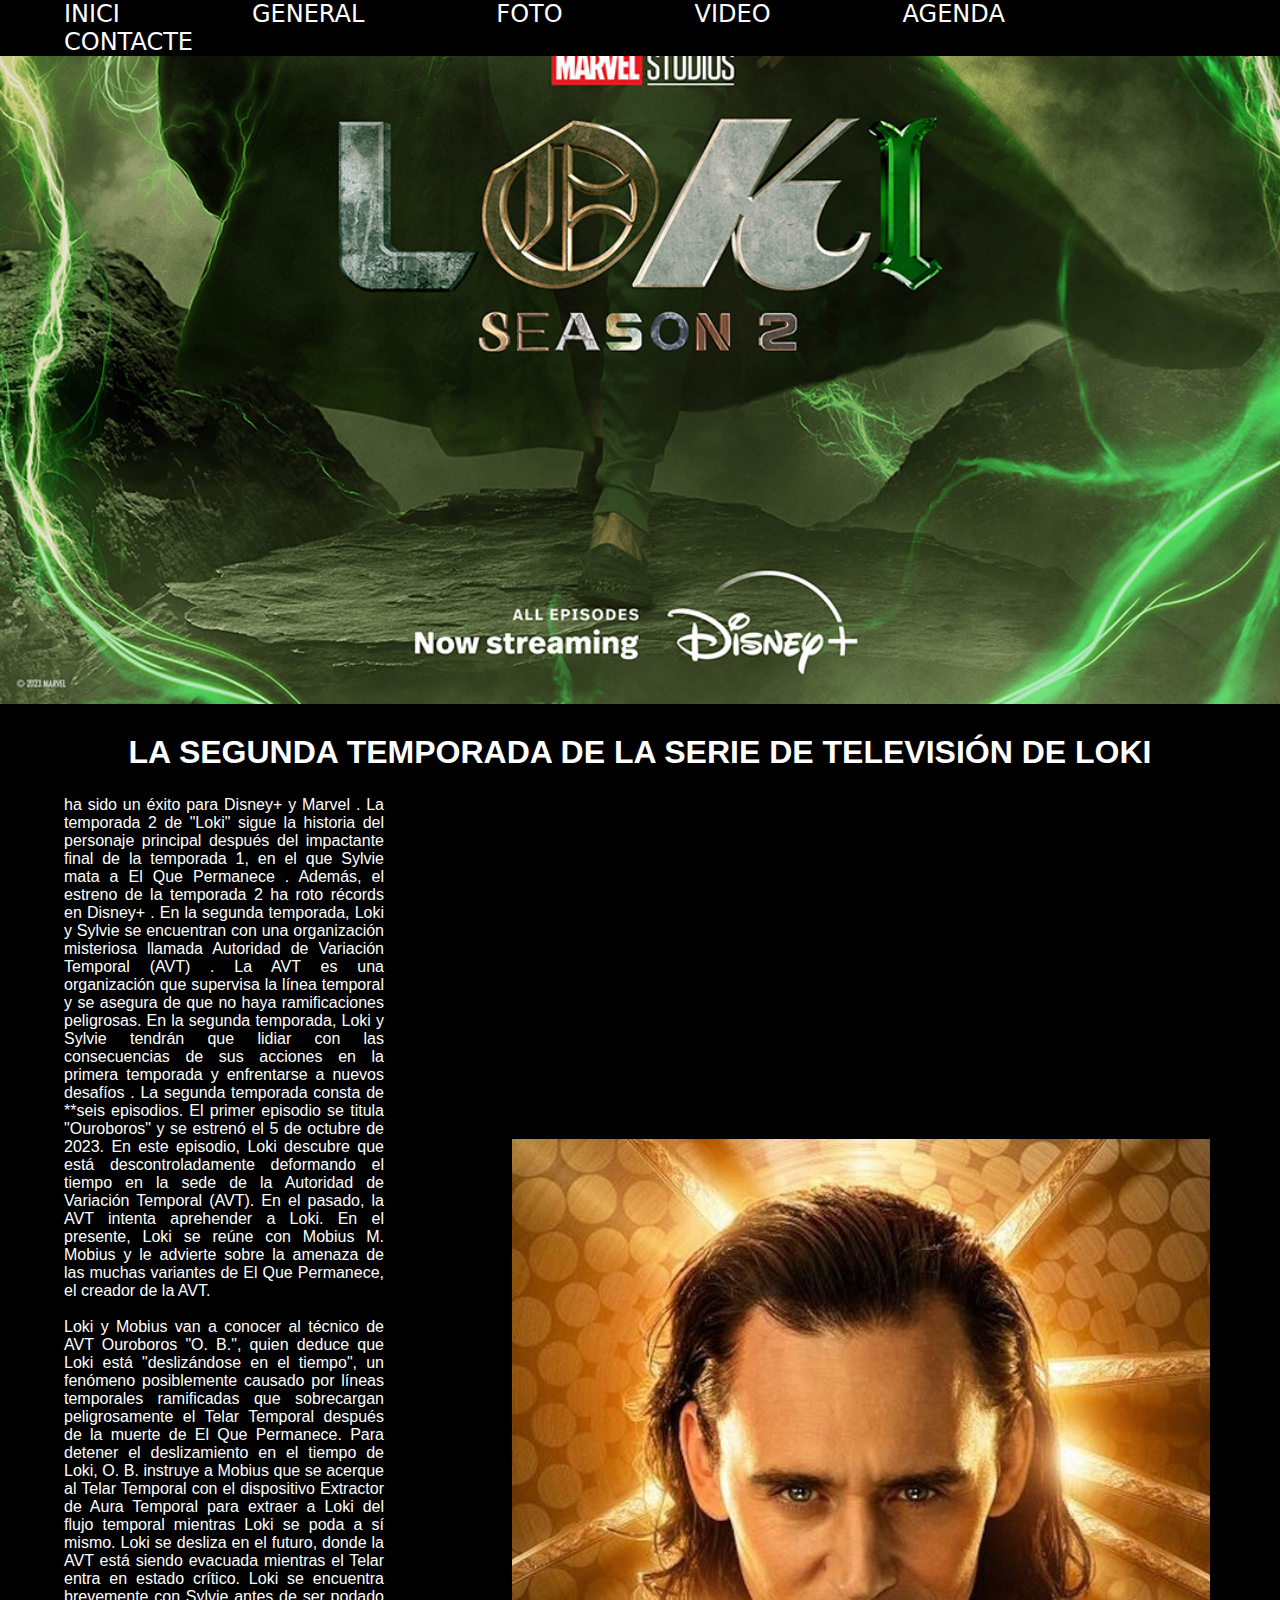
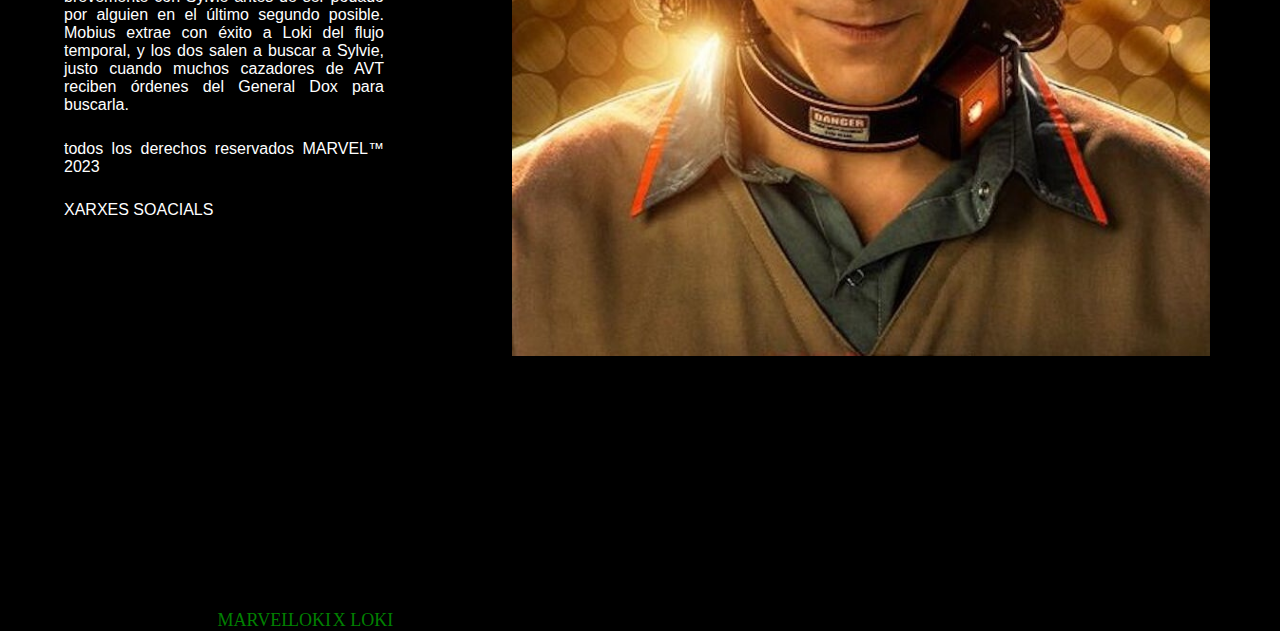
<file: index.html>
<!DOCTYPE html>
<html lang="es">
  <head>
    <title>M4UF1PAC1</title>
    <meta charset="UTF-8" >
    <meta name="author" content="Yain El Edrissi" >
    <meta name="description" content="Mi primera página web de loki" >
    <meta name="keywords" content="Serie de Loki Marvel" >
    <link rel="icon" href="./img/lokiminilogo.png" >
    <meta name="viewport" content="width=device-width, initial-scale=1.0" >
    <link rel="stylesheet" href="./common.css">
    <link rel="stylesheet" href="./index.css">
  </head>
  <body>
    <header>
      <img class="banner" src="./img/bannerP.jpeg" alt="logo Loki" >
    </header>
    <nav >
      <a id="navegador" href="https://yasineled.github.io/m4uf1pac1/">INICI</a>
      <a id="navegador" href="https://yasineled.github.io/m4uf1pac1/web/general.html">GENERAL</a>
      <a id="navegador" href="https://yasineled.github.io/m4uf1pac1/web/fotos.html">FOTO</a>
      <a id="navegador" href="https://yasineled.github.io/m4uf1pac1/web/video.html">VIDEO</a>
      <a id="navegador" href="https://yasineled.github.io/m4uf1pac1/web/agenda.html">AGENDA</a>
      <a id="navegador" href="https://yasineled.github.io/m4uf1pac1/web/contacte.html">CONTACTE</a>
    </nav>
    <main>
      <article>
        <h1>LA SEGUNDA TEMPORADA DE LA SERIE DE TELEVISIÓN DE LOKI</h1>
        <p>
          ha sido un éxito para Disney+ y Marvel . La temporada 2 de "Loki"
          sigue la historia del personaje principal después del impactante final
          de la temporada 1, en el que Sylvie mata a El Que Permanece . Además,
          el estreno de la temporada 2 ha roto récords en Disney+ . En la
          segunda temporada, Loki y Sylvie se encuentran con una organización
          misteriosa llamada Autoridad de Variación Temporal (AVT) . La AVT es
          una organización que supervisa la línea temporal y se asegura de que
          no haya ramificaciones peligrosas. En la segunda temporada, Loki y
          Sylvie tendrán que lidiar con las consecuencias de sus acciones en la
          primera temporada y enfrentarse a nuevos desafíos . La segunda
          temporada consta de **seis episodios. El primer episodio se titula
          "Ouroboros" y se estrenó el 5 de octubre de 2023. En este episodio,
          Loki descubre que está descontroladamente deformando el tiempo en la
          sede de la Autoridad de Variación Temporal (AVT). En el pasado, la AVT
          intenta aprehender a Loki. En el presente, Loki se reúne con Mobius M.
          Mobius y le advierte sobre la amenaza de las muchas variantes de El
          Que Permanece, el creador de la AVT.<br><br>Loki y Mobius van a
          conocer al técnico de AVT Ouroboros "O. B.", quien deduce que Loki
          está "deslizándose en el tiempo", un fenómeno posiblemente causado por
          líneas temporales ramificadas que sobrecargan peligrosamente el Telar
          Temporal después de la muerte de El Que Permanece. Para detener el
          deslizamiento en el tiempo de Loki, O. B. instruye a Mobius que se
          acerque al Telar Temporal con el dispositivo Extractor de Aura
          Temporal para extraer a Loki del flujo temporal mientras Loki se poda
          a sí mismo. Loki se desliza en el futuro, donde la AVT está siendo
          evacuada mientras el Telar entra en estado crítico. Loki se encuentra
          brevemente con Sylvie antes de ser podado por alguien en el último
          segundo posible. Mobius extrae con éxito a Loki del flujo temporal, y
          los dos salen a buscar a Sylvie, justo cuando muchos cazadores de AVT
          reciben órdenes del General Dox para buscarla.
        </p>
      </article>
      <aside>
        <img id="lokii" src="./img/lokifoto.png" alt="Foto de loki" >
      </aside>
    </main>
    <footer>
      <p>todos los derechos reservados MARVEL™ 2023</p>
      <p>XARXES SOACIALS</p>
      <a class="red1" href="https://www.instagram.com/marvelspain/?utm_source=ig_web_button_share_sheet&igshid=ZDNlZDc0MzIxNw==" target="_blank">MARVEL</a>
      <a class="red2" href="https://www.instagram.com/officialloki/?utm_source=ig_web_button_share_sheet&igshid=ZDNlZDc0MzIxNw==" target="_blank">LOKI</a>
      <a class="red3" href="https://x.com/LokiOfficial?s=20" target="_blank">X LOKI</a>
    </footer>
  </body>
</html>
</file>
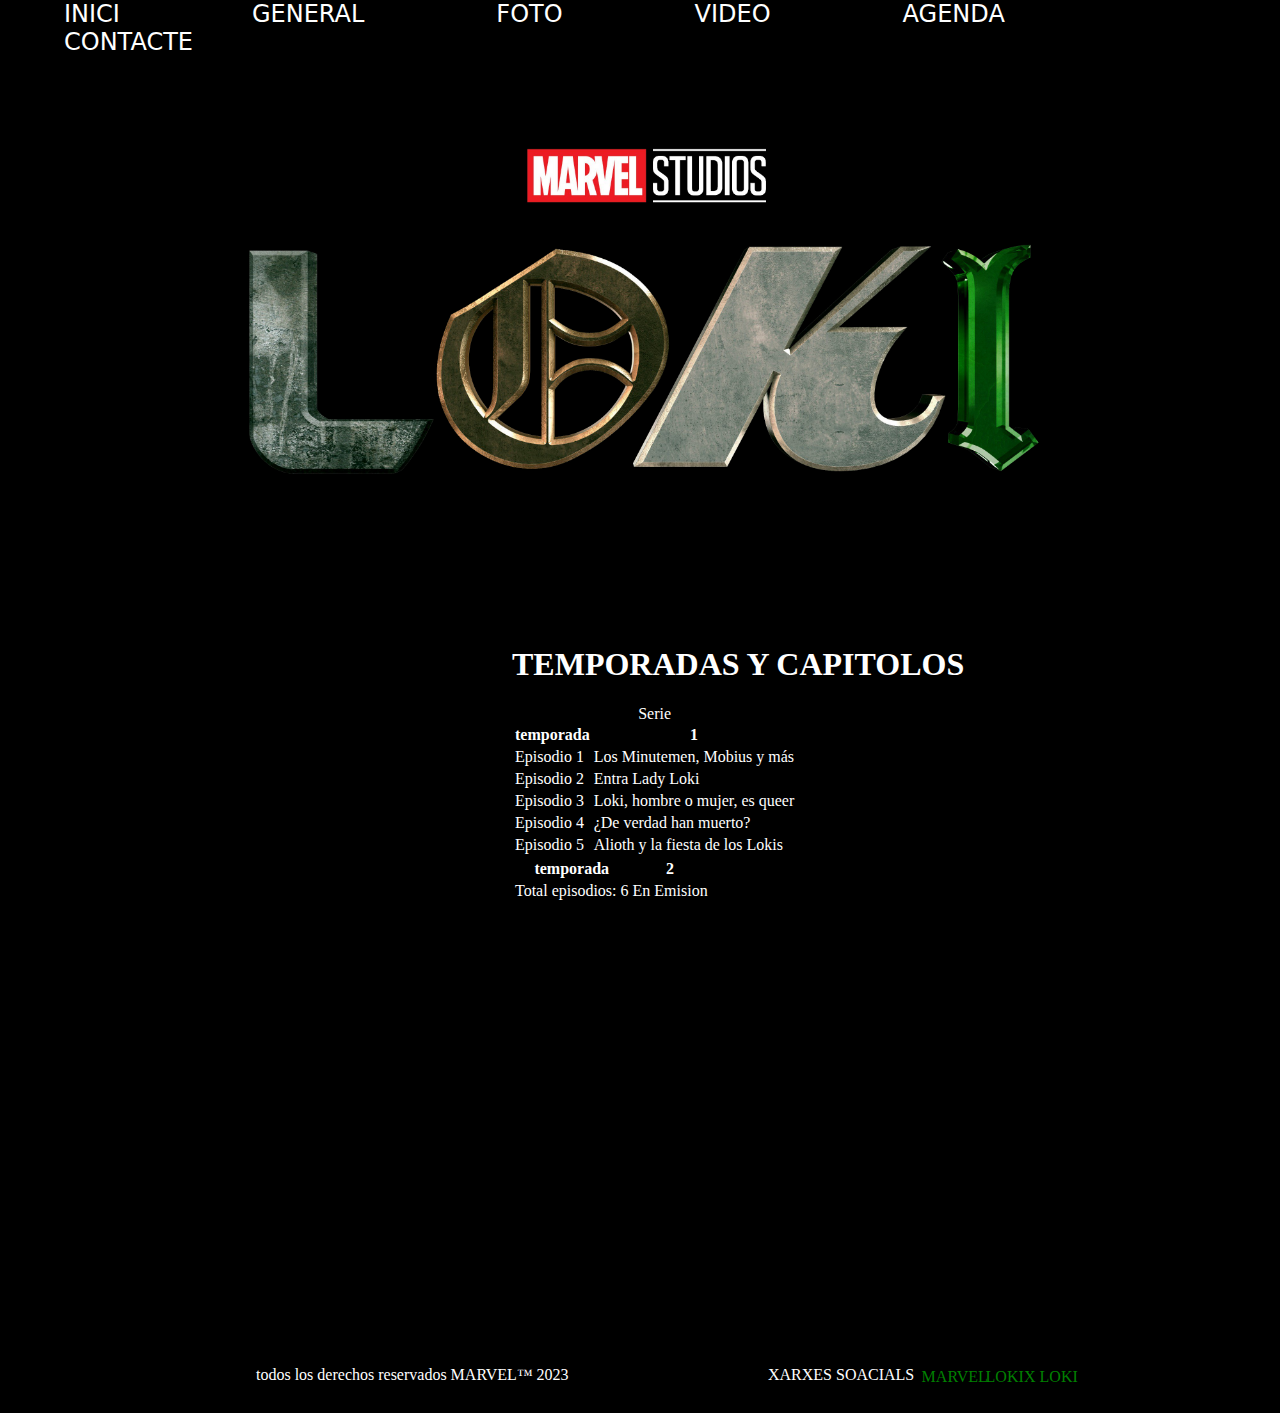
<file: web/agenda.html>
<!DOCTYPE html>
<html lang="es">
  <head>
    <title>M4UF1PAC1</title>
    <meta charset="UTF-8" >
    <meta name="author" content="Yain El Edrissi" >
    <meta name="description" content="Mi primera página web de loki" >
    <meta name="keywords" content="Serie de Loki Marvel" >
    <link rel="icon" href="../img/lokiminilogo.png" >
    <link rel="stylesheet" href="../common.css">
    <link rel="stylesheet" href="./agenda.css">
    <meta name="viewport" content="width=device-width, initial-scale=1.0" >
  </head>
  <body>
    <header>
        <img class="bannerFoto" src="../img/bannerloki.png" alt="Loki">
    </header>
    <nav>
      <a id="navegador" href="https://yasineled.github.io/m4uf1pac1/">INICI</a>
      <a id="navegador" href="https://yasineled.github.io/m4uf1pac1/web/general.html">GENERAL</a>
      <a id="navegador" href="https://yasineled.github.io/m4uf1pac1/web/fotos.html">FOTO</a>
      <a id="navegador" href="https://yasineled.github.io/m4uf1pac1/web/video.html">VIDEO</a>
      <a id="navegador" href="https://yasineled.github.io/m4uf1pac1/web/agenda.html">AGENDA</a>
      <a id="navegador" href="https://yasineled.github.io/m4uf1pac1/web/contacte.html">CONTACTE</a>
      </nav>

    <main>
      <article>
        <h1>TEMPORADAS Y CAPITOLOS</h1>
        <table>
          <caption>
            Serie
          </caption>
          <thead>
            <tr>
              <th>temporada</th>
              <th>1</th>
            </tr>
          </thead>
          <tbody>
            <tr>
              <td>Episodio 1</td>
              <td>Los Minutemen, Mobius y más</td>
            </tr>
            <tr>
              <td>Episodio 2</td>
              <td>Entra Lady Loki</td>
            </tr>
            <tr>
              <td>Episodio 3</td>
              <td>Loki, hombre o mujer, es queer</td>
            </tr>
            <tr>
              <td>Episodio 4</td>
              <td>¿De verdad han muerto?</td>
            </tr>
            <tr>
              <td>Episodio 5</td>
              <td>Alioth y la fiesta de los Lokis</td>
            </tr>
          </tbody>
        </table>
        <table>
          <thead>
            <tr>
              <th>temporada</th>
              <th>2</th>
            </tr>
          </thead>
          <tbody>
            <tr>
              <td>Total episodios: 6</td>
              <td>En Emision</td>
            </tr>
          </tbody>
        </table>
      </article>
    </main>

    <footer>
      <p id="foot1">todos los derechos reservados MARVEL™ 2023</p>
      <p id="foot2">XARXES SOACIALS</p>
      <a class="red1" href="https://www.instagram.com/marvelspain/?utm_source=ig_web_button_share_sheet&igshid=ZDNlZDc0MzIxNw==" target="_blank">MARVEL</a>
      <a class="red2" href="https://www.instagram.com/officialloki/?utm_source=ig_web_button_share_sheet&igshid=ZDNlZDc0MzIxNw==" target="_blank">LOKI</a>
      <a class="red3" href="https://x.com/LokiOfficial?s=20" target="_blank">X LOKI</a>
    </footer>
  </body>
</html>
</file>
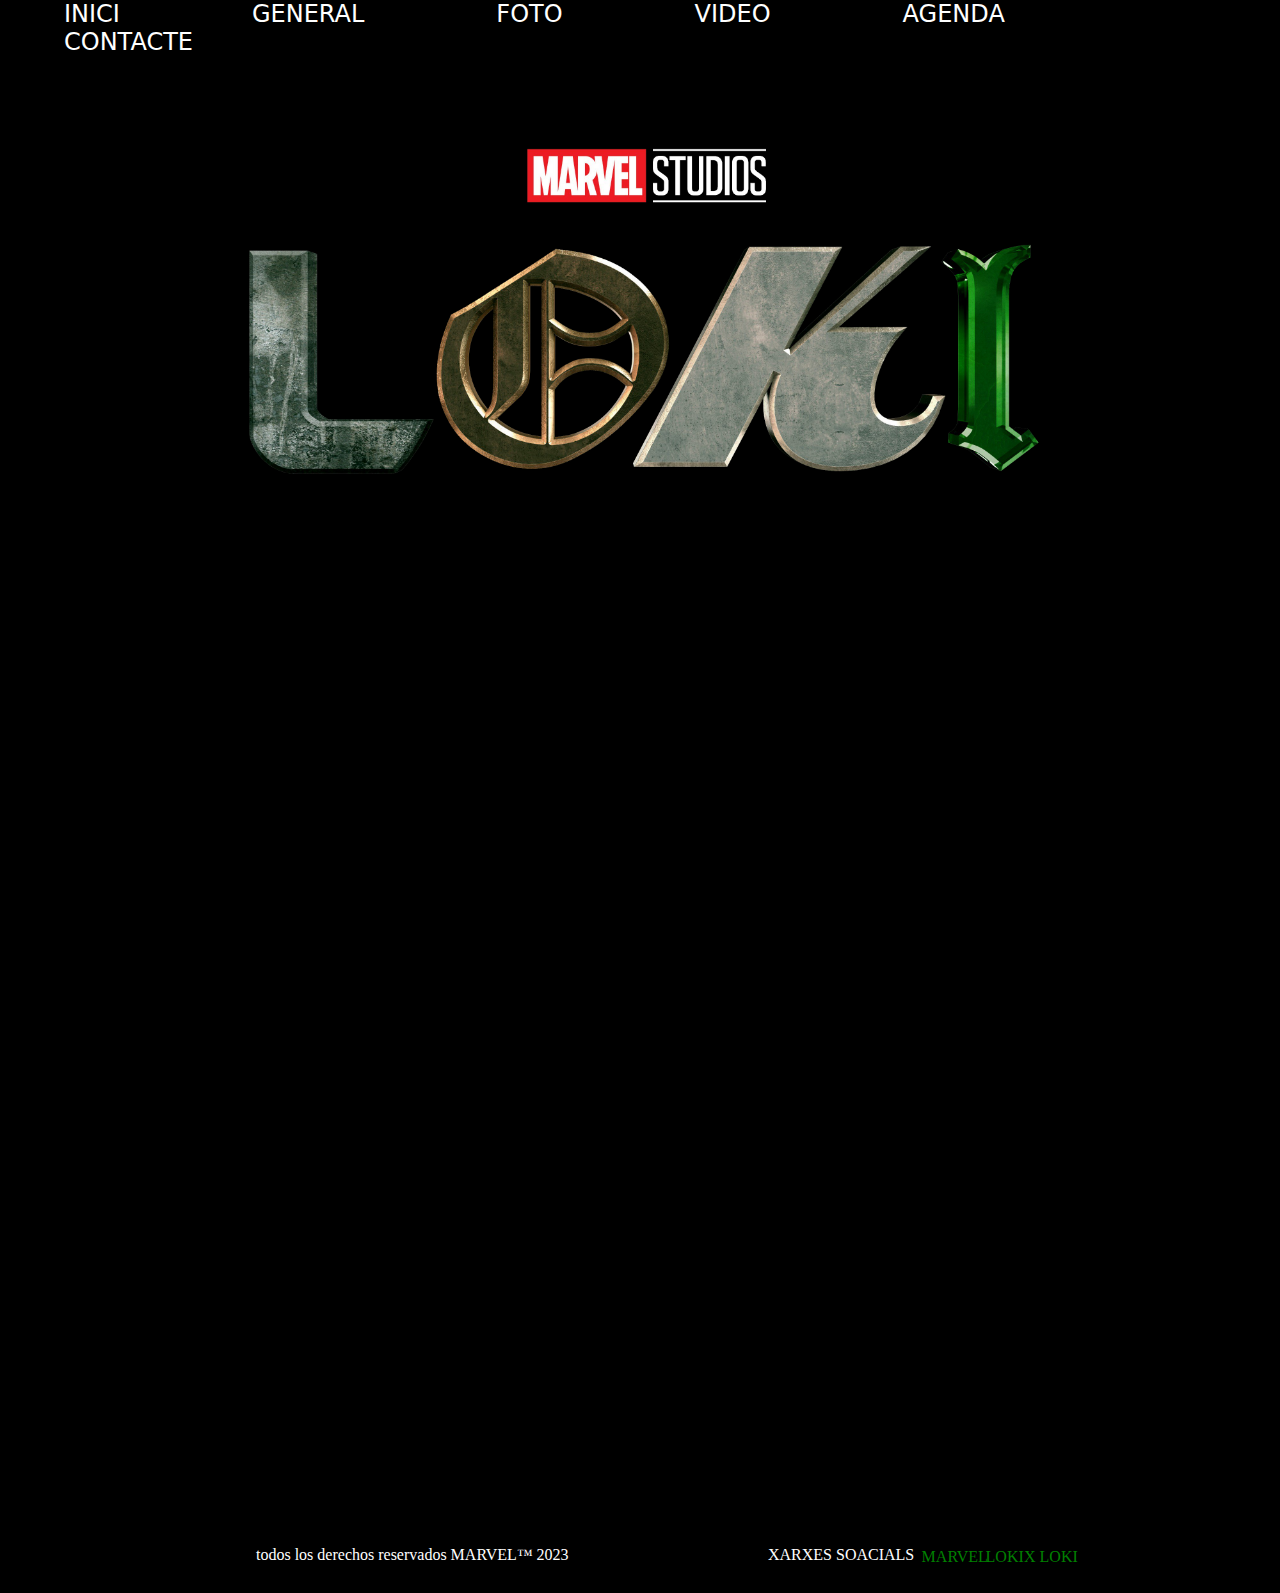
<file: web/contacte.html>
<!DOCTYPE html>
<html lang="es">
<head>
    <title>M4UF1PAC1</title>
    <meta charset="UTF-8">
    <meta name="author" content="Yain El Edrissi">
    <meta name="description" content="Mi primera página web de loki">
    <meta name="keywords" content="Serie de Loki Marvel">
    <link rel="icon" href="../img/lokiminilogo.png">
    <link rel="stylesheet" href="../common.css">
    <link rel="stylesheet" href="../web/contacte.css">
    <meta name="viewport" content="width=device-width, initial-scale=1.0">
    
</head>
<body>
       <header>
             <img class="bannerFoto" src="../img/bannerloki.png" alt="logo Loki">
       </header>
       <nav>
          <a id="navegador" href="https://yasineled.github.io/m4uf1pac1/">INICI</a>
          <a id="navegador" href="https://yasineled.github.io/m4uf1pac1/web/general.html">GENERAL</a>
          <a id="navegador" href="https://yasineled.github.io/m4uf1pac1/web/fotos.html">FOTO</a>
          <a id="navegador" href="https://yasineled.github.io/m4uf1pac1/web/video.html">VIDEO</a>
          <a id="navegador" href="https://yasineled.github.io/m4uf1pac1/web/agenda.html">AGENDA</a>
          <a id="navegador" href="https://yasineled.github.io/m4uf1pac1/web/contacte.html">CONTACTE</a>
       </nav>
        <main class="contacte">
            <iframe class="maps" src="https://www.google.com/maps/embed?pb=!1m18!1m12!1m3!1d3022.0590718253156!2d-73.98209622397188!3d40.76072547138639!2m3!1f0!2f0!3f0!3m2!1i1024!2i768!4f13.1!3m3!1m2!1s0x89c258f945000001%3A0x370f889f474b616e!2s1290%20Avenue%20of%20the%20Americas!5e0!3m2!1ses!2ses!4v1697395431347!5m2!1ses!2ses" width="600" height="450" style="border:0;" allowfullscreen="" loading="lazy" referrerpolicy="no-referrer-when-downgrade"></iframe>
           <P>Telefono Marvel: 212-576-4000</P>
        </main>
       <footer>
         <p id="foot1">todos los derechos reservados MARVEL™ 2023</p>
         <p id="foot2">XARXES SOACIALS</p>
         <a class="red1" href="https://www.instagram.com/marvelspain/?utm_source=ig_web_button_share_sheet&igshid=ZDNlZDc0MzIxNw==" target="_blank">MARVEL</a>
         <a class="red2" href="https://www.instagram.com/officialloki/?utm_source=ig_web_button_share_sheet&igshid=ZDNlZDc0MzIxNw==" target="_blank">LOKI</a>
         <a class="red3" href="https://x.com/LokiOfficial?s=20" target="_blank">X LOKI</a>
        </footer>
    </body>
</html>
</file>
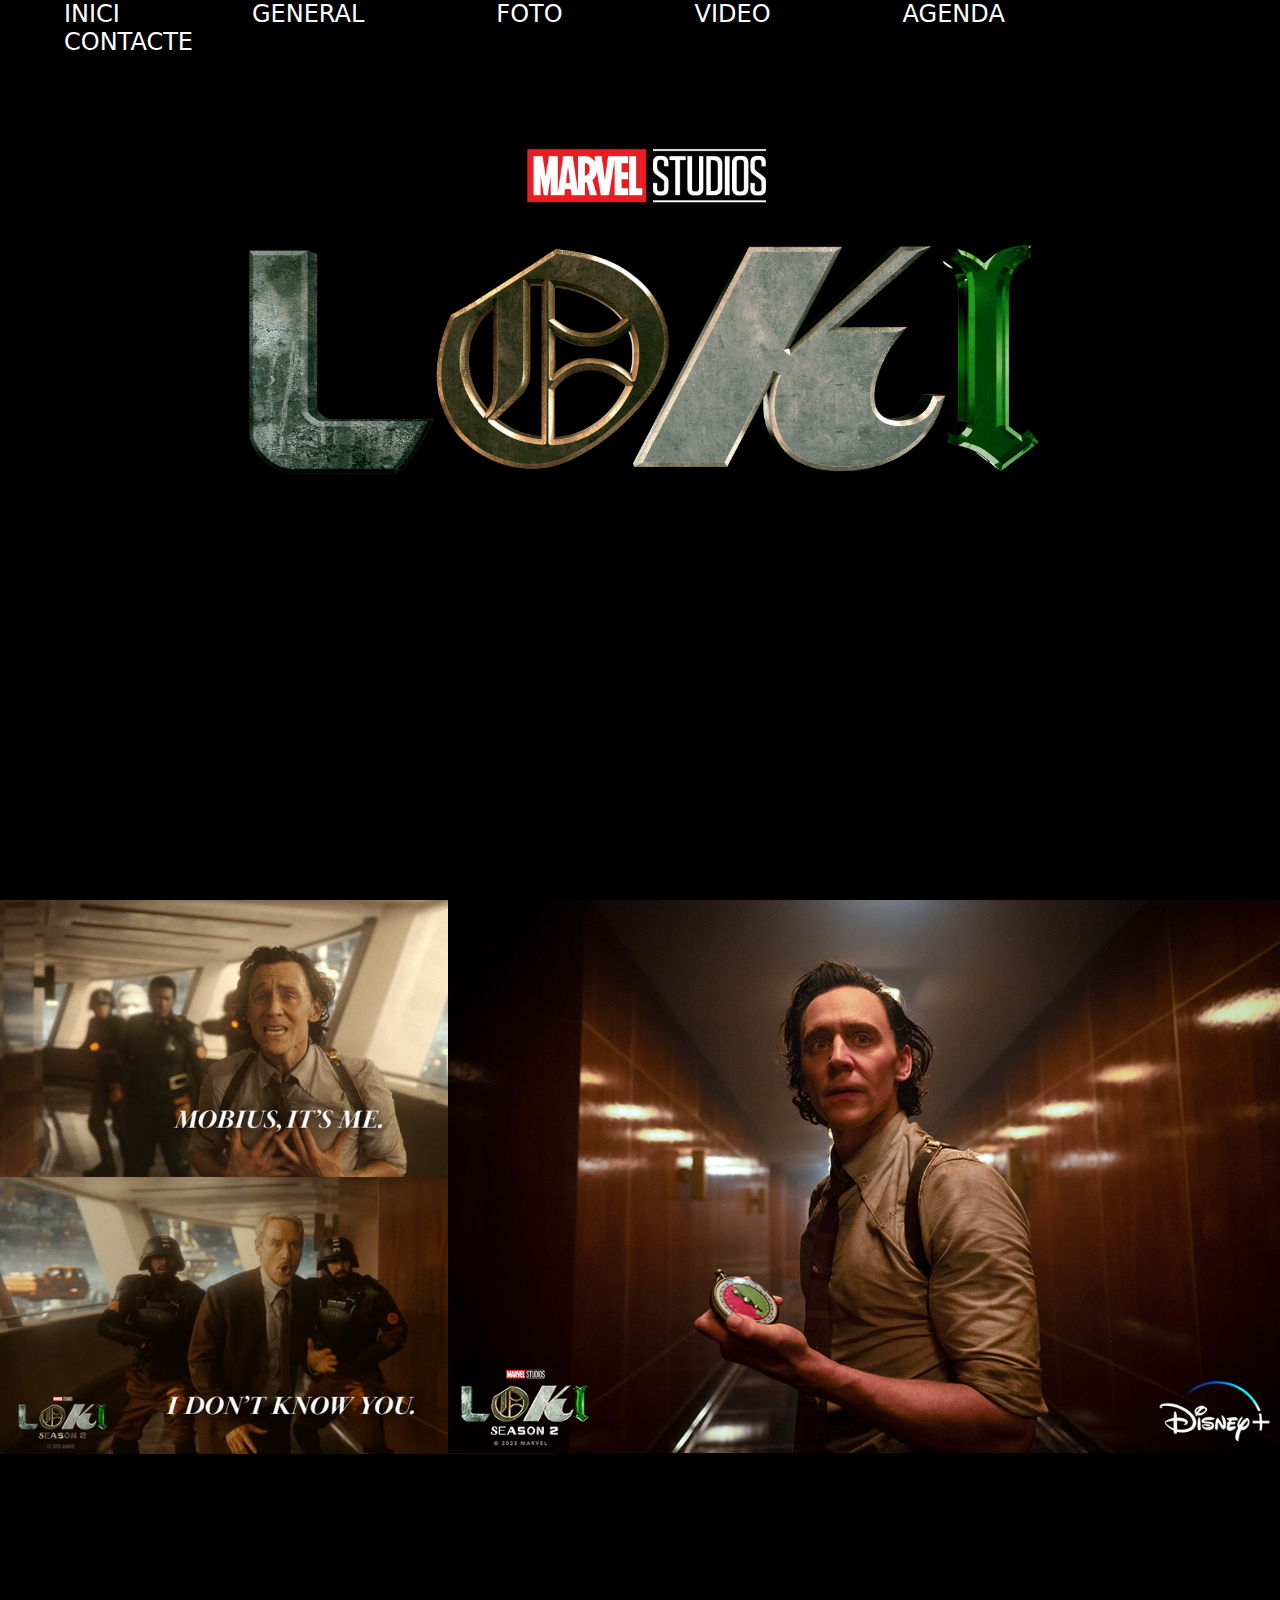
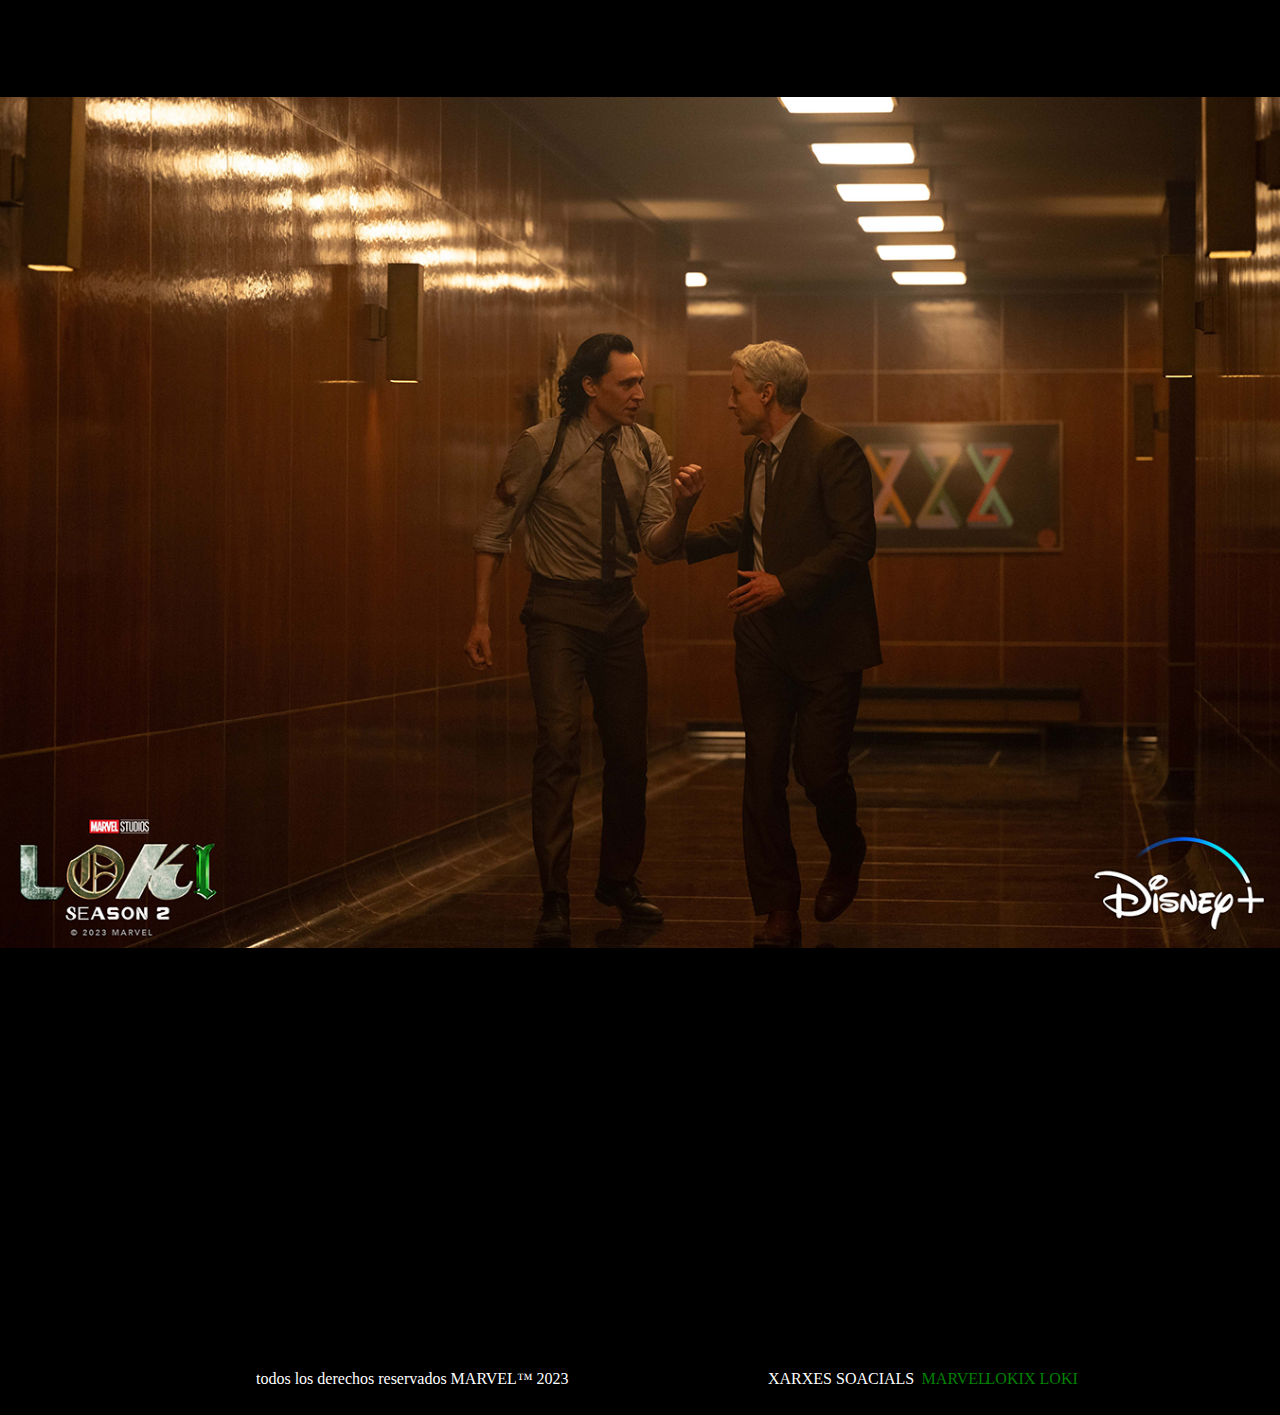
<file: web/fotos.html>
<!DOCTYPE html>
<html lang="es">
  <head>
    <title>M4UF1PAC1</title>
    <meta charset="UTF-8" >
    <meta name="author" content="Yain El Edrissi">
    <meta name="description" content="Mi primera página web de loki">
    <meta name="keywords" content="Serie de Loki Marvel">
    <link rel="stylesheet" href="../common.css">
    <link rel="stylesheet" href="../web/foto.css">
    <link rel="icon" href="../img/lokiminilogo.png">
    <meta name="viewport" content="width=device-width, initial-scale=1.0" >
   
  </head>
  <body>
    <header>
      <img class="bannerFoto" src="../img/bannerloki.png" alt="logo Loki" >
    </header>

    <nav>
      <a id="navegador" href="https://yasineled.github.io/m4uf1pac1/">INICI</a>
      <a id="navegador" href="https://yasineled.github.io/m4uf1pac1/web/general.html">GENERAL</a>
      <a id="navegador" href="https://yasineled.github.io/m4uf1pac1/web/fotos.html">FOTO</a>
      <a id="navegador" href="https://yasineled.github.io/m4uf1pac1/web/video.html">VIDEO</a>
      <a id="navegador" href="https://yasineled.github.io/m4uf1pac1/web/agenda.html">AGENDA</a>
      <a id="navegador" href="https://yasineled.github.io/m4uf1pac1/web/contacte.html">CONTACTE</a>
    </nav>

    <main>
        <aside>
            <img id="loki3" src="../img/lokifoto1.jpeg" alt="Foto de loki con su amigo">
            <img id="loki2" src="../img/lokifoto2.png" alt="Foto de loki con una brujula">
            <img id="loki4" src="../img/lokifoto3.png" alt="Foto de loki con su mejor amigo">
          </aside>
    </main>

    <footer>
      <p id="foot1">todos los derechos reservados MARVEL™ 2023</p>
      <p id="foot2">XARXES SOACIALS</p>
      <a class="red1" href="https://www.instagram.com/marvelspain/?utm_source=ig_web_button_share_sheet&igshid=ZDNlZDc0MzIxNw==" target="_blank">MARVEL</a>
      <a class="red2" href="https://www.instagram.com/officialloki/?utm_source=ig_web_button_share_sheet&igshid=ZDNlZDc0MzIxNw==" target="_blank">LOKI</a>
      <a class="red3" href="https://x.com/LokiOfficial?s=20" target="_blank">X LOKI</a>
    </footer>
  </body>
</html>
</file>
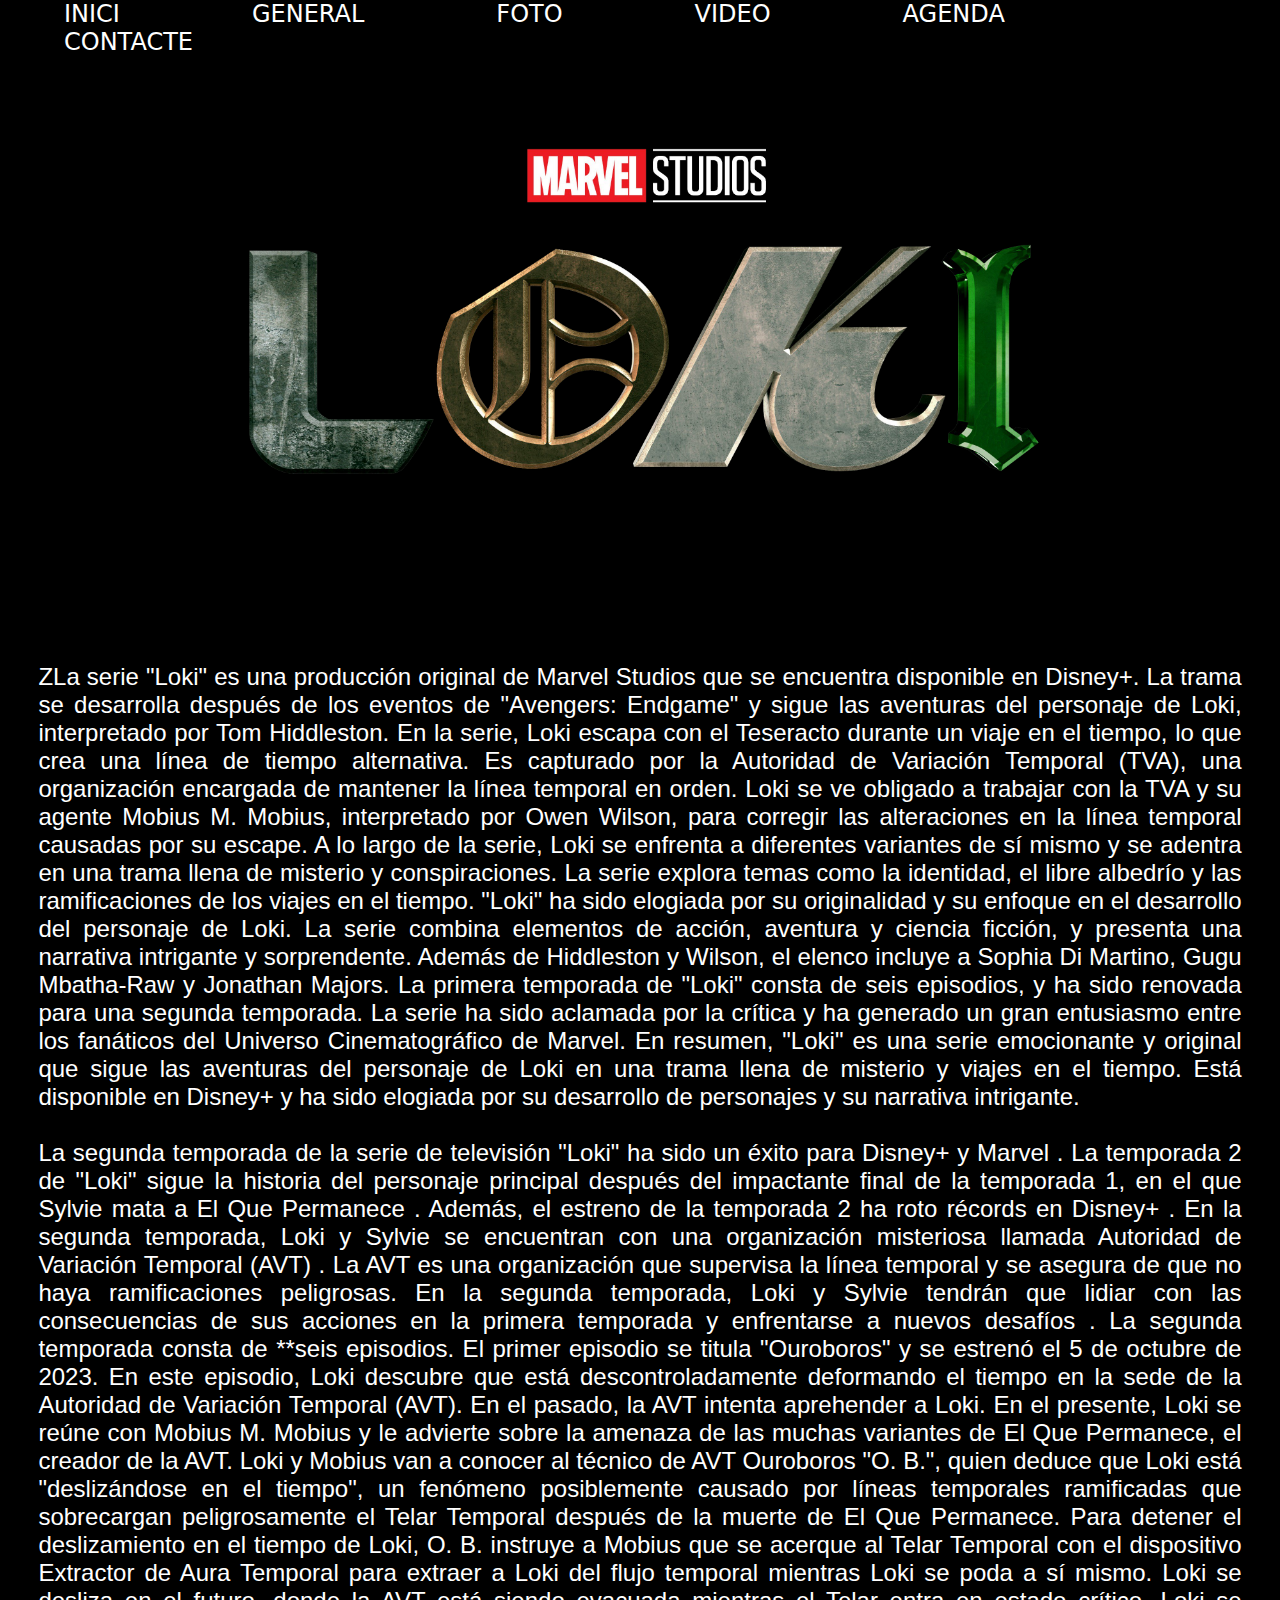
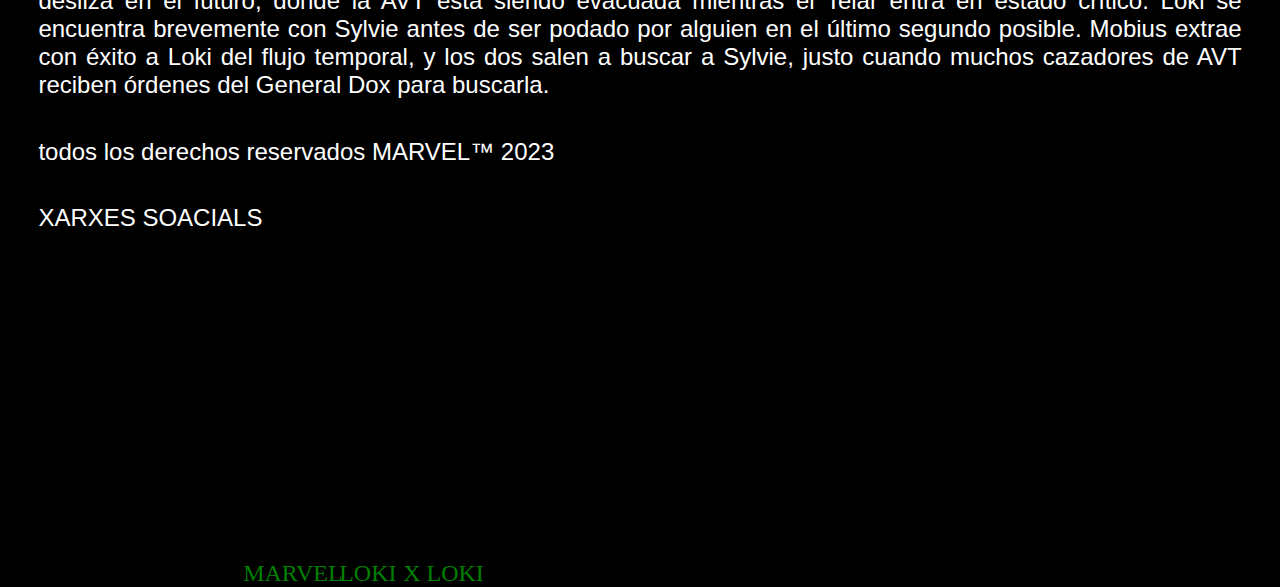
<file: web/general.html>
<!DOCTYPE html>
<html lang="es">
  <head>
    <title>M4UF1PAC1</title>
    <meta charset="UTF-8" >
    <meta name="author" content="Yain El Edrissi">
    <meta name="description" content="Mi primera página web de loki">
    <meta name="keywords" content="Serie de Loki Marvel">
    <link rel="icon" href="../img/lokiminilogo.png">
    <link rel="stylesheet" href="../web/general.css">
    <link rel="stylesheet" href="../common.css">
    <meta name="viewport" content="width=device-width, initial-scale=1.0" >
   
  </head>
  <body>
    <header>
      <img class="bannerFoto" src="../img/bannerloki.png" alt="logo Loki" >
    </header>

    <nav>
      <a id="navegador" href="https://yasineled.github.io/m4uf1pac1/">INICI</a>
      <a id="navegador" href="https://yasineled.github.io/m4uf1pac1/web/general.html">GENERAL</a>
      <a id="navegador" href="https://yasineled.github.io/m4uf1pac1/web/fotos.html">FOTO</a>
      <a id="navegador" href="https://yasineled.github.io/m4uf1pac1/web/video.html">VIDEO</a>
      <a id="navegador" href="https://yasineled.github.io/m4uf1pac1/web/agenda.html">AGENDA</a>
      <a id="navegador" href="https://yasineled.github.io/m4uf1pac1/web/contacte.html">CONTACTE</a>
    </nav>

    <main>
      <div class="article">
        <p>ZLa serie "Loki" es una producción original
          de Marvel Studios que se encuentra disponible en Disney+. La trama se
          desarrolla después de los eventos de "Avengers: Endgame" y sigue las
          aventuras del personaje de Loki, interpretado por Tom Hiddleston. En
          la serie, Loki escapa con el Teseracto durante un viaje en el tiempo,
          lo que crea una línea de tiempo alternativa. Es capturado por la
          Autoridad de Variación Temporal (TVA), una organización encargada de
          mantener la línea temporal en orden. Loki se ve obligado a trabajar
          con la TVA y su agente Mobius M. Mobius, interpretado por Owen Wilson,
          para corregir las alteraciones en la línea temporal causadas por su
          escape. A lo largo de la serie, Loki se enfrenta a diferentes
          variantes de sí mismo y se adentra en una trama llena de misterio y
          conspiraciones. La serie explora temas como la identidad, el libre
          albedrío y las ramificaciones de los viajes en el tiempo. "Loki" ha
          sido elogiada por su originalidad y su enfoque en el desarrollo del
          personaje de Loki. La serie combina elementos de acción, aventura y
          ciencia ficción, y presenta una narrativa intrigante y sorprendente.
          Además de Hiddleston y Wilson, el elenco incluye a Sophia Di Martino,
          Gugu Mbatha-Raw y Jonathan Majors. La primera temporada de "Loki"
          consta de seis episodios, y ha sido renovada para una segunda
          temporada. La serie ha sido aclamada por la crítica y ha generado un
          gran entusiasmo entre los fanáticos del Universo Cinematográfico de
          Marvel. En resumen, "Loki" es una serie emocionante y original que
          sigue las aventuras del personaje de Loki en una trama llena de
          misterio y viajes en el tiempo. Está disponible en Disney+ y ha sido
          elogiada por su desarrollo de personajes y su narrativa intrigante.<br><br>
          La segunda temporada de la serie de televisión "Loki" ha sido un éxito
          para Disney+ y Marvel . La temporada 2 de "Loki" sigue la historia del
          personaje principal después del impactante final de la temporada 1, en
          el que Sylvie mata a El Que Permanece . Además, el estreno de la
          temporada 2 ha roto récords en Disney+ . En la segunda temporada, Loki
          y Sylvie se encuentran con una organización misteriosa llamada
          Autoridad de Variación Temporal (AVT) . La AVT es una organización que
          supervisa la línea temporal y se asegura de que no haya ramificaciones
          peligrosas. En la segunda temporada, Loki y Sylvie tendrán que lidiar
          con las consecuencias de sus acciones en la primera temporada y
          enfrentarse a nuevos desafíos . La segunda temporada consta de **seis
          episodios. El primer episodio se titula "Ouroboros" y se estrenó el 5
          de octubre de 2023. En este episodio, Loki descubre que está
          descontroladamente deformando el tiempo en la sede de la Autoridad de
          Variación Temporal (AVT). En el pasado, la AVT intenta aprehender a
          Loki. En el presente, Loki se reúne con Mobius M. Mobius y le advierte
          sobre la amenaza de las muchas variantes de El Que Permanece, el
          creador de la AVT. Loki y Mobius van a conocer al técnico de AVT
          Ouroboros "O. B.", quien deduce que Loki está "deslizándose en el
          tiempo", un fenómeno posiblemente causado por líneas temporales
          ramificadas que sobrecargan peligrosamente el Telar Temporal después
          de la muerte de El Que Permanece. Para detener el deslizamiento en el
          tiempo de Loki, O. B. instruye a Mobius que se acerque al Telar
          Temporal con el dispositivo Extractor de Aura Temporal para extraer a
          Loki del flujo temporal mientras Loki se poda a sí mismo. Loki se
          desliza en el futuro, donde la AVT está siendo evacuada mientras el
          Telar entra en estado crítico. Loki se encuentra brevemente con Sylvie
          antes de ser podado por alguien en el último segundo posible. Mobius
          extrae con éxito a Loki del flujo temporal, y los dos salen a buscar a
          Sylvie, justo cuando muchos cazadores de AVT reciben órdenes del
          General Dox para buscarla.
          
          
        </p>
      </div>
    </main>

    <footer>
      <p>todos los derechos reservados MARVEL™ 2023</p>
      <p>XARXES SOACIALS</p>
      <a class="red11" href="https://www.instagram.com/marvelspain/?utm_source=ig_web_button_share_sheet&igshid=ZDNlZDc0MzIxNw==" target="_blank">MARVEL</a>
      <a class="red21" href="https://www.instagram.com/officialloki/?utm_source=ig_web_button_share_sheet&igshid=ZDNlZDc0MzIxNw==" target="_blank">LOKI</a>
      <a class="red31" href="https://x.com/LokiOfficial?s=20" target="_blank">X LOKI</a>
    </footer>
  </body>
</html>
</file>
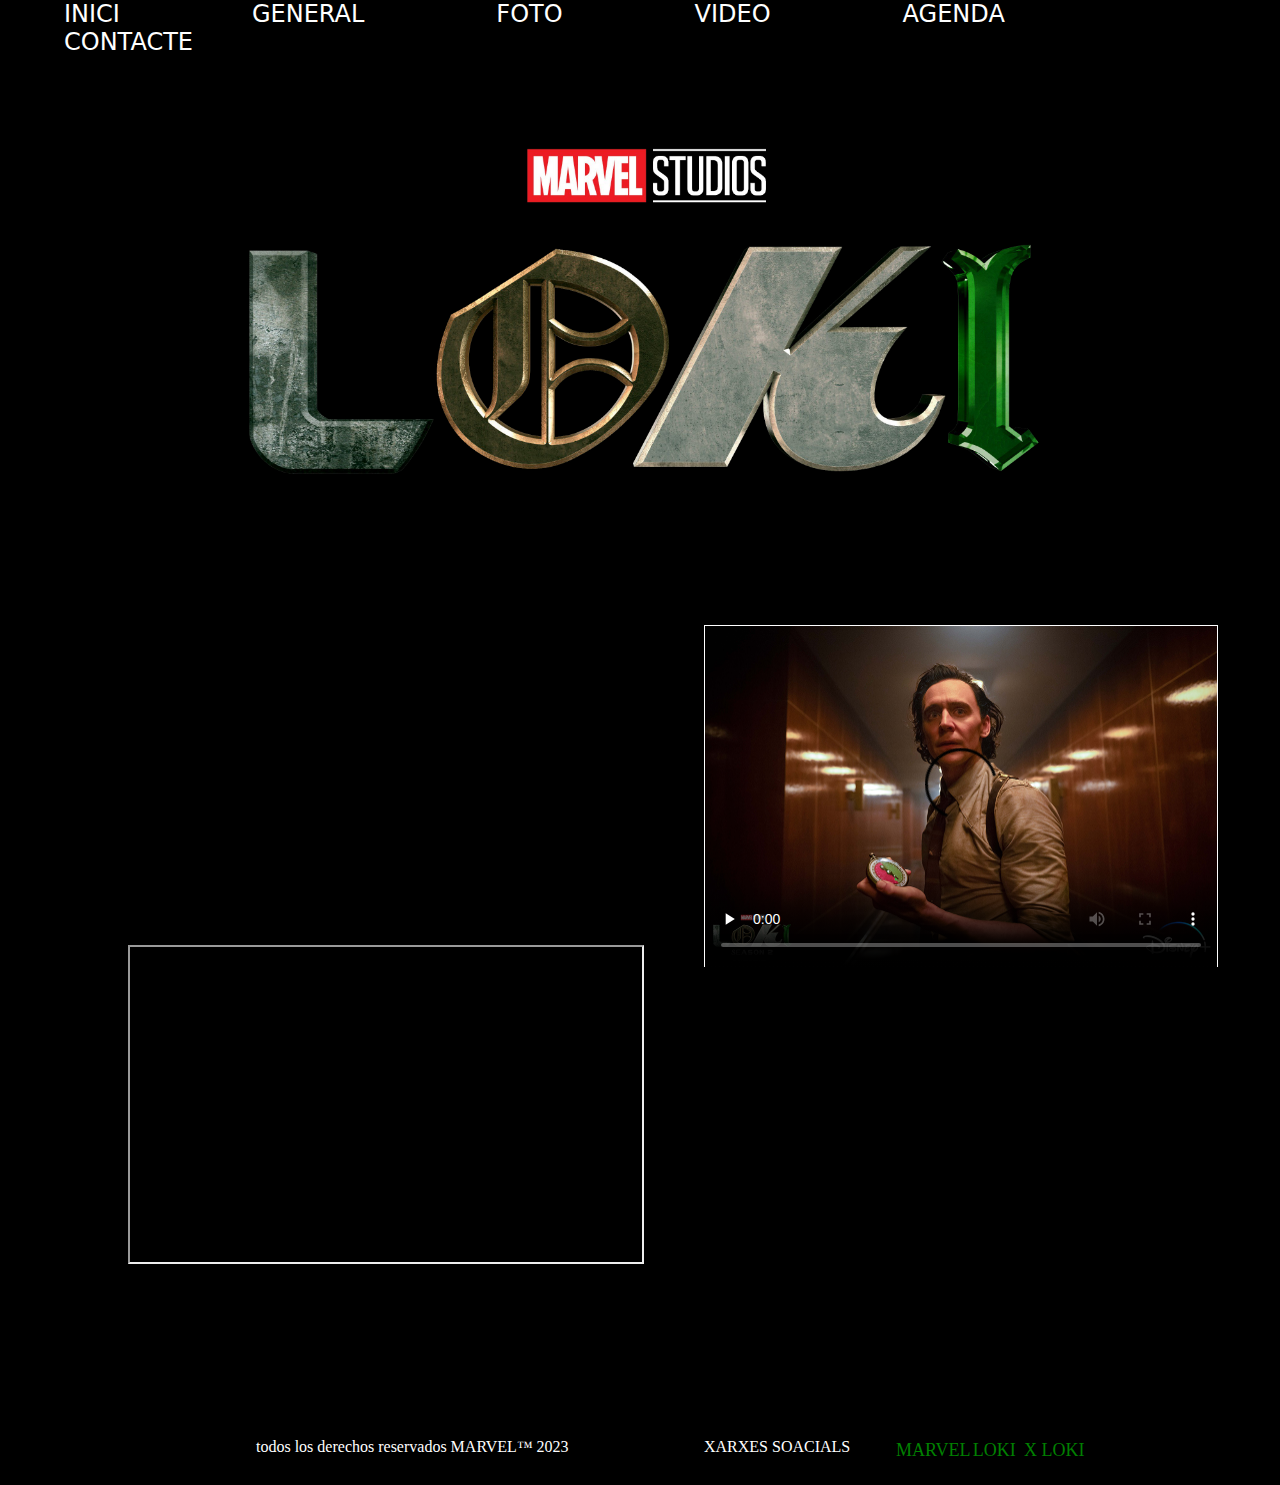
<file: web/video.html>
<!DOCTYPE html>
<html lang="es">
  <head>
    <title>M4UF1PAC1</title>
    <meta charset="UTF-8">
    <meta name="author" content="Yain El Edrissi">
    <meta name="description" content="Mi primera página web de loki">
    <meta name="keywords" content="Serie de Loki Marvel">
    <link rel="icon" href="../img/lokiminilogo.png">
    <link rel="stylesheet" href="../common.css">
    <link rel="stylesheet" href="./video.css">
    <meta name="viewport" content="width=device-width, initial-scale=1.0">
    
  </head>
  <body>
    <header>
      <img class="bannerFoto" src="../img/bannerloki.png" alt="logo Loki">
    </header>

    <nav>
      <a id="navegador" href="https://yasineled.github.io/m4uf1pac1/">INICI</a>
      <a id="navegador" href="https://yasineled.github.io/m4uf1pac1/web/general.html">GENERAL</a>
      <a id="navegador" href="https://yasineled.github.io/m4uf1pac1/web/fotos.html">FOTO</a>
      <a id="navegador" href="https://yasineled.github.io/m4uf1pac1/web/video.html">VIDEO</a>
      <a id="navegador" href="https://yasineled.github.io/m4uf1pac1/web/agenda.html">AGENDA</a>
      <a id="navegador" href="https://yasineled.github.io/m4uf1pac1/web/contacte.html">CONTACTE</a>
    </nav>

    <main>
      <aside>
        <video id="videoo" src="../vid/videoloki.mp4" controls loop preload="none" poster="../img/lokifoto2.png"></video>
        <iframe id="videoo1" width="560" height="315" src="https://www.youtube.com/embed/FLOzUzPzEJc?si=gdNQjJ0XLnJPQBG1" title="YouTube video player" allow="accelerometer; autoplay; clipboard-write; encrypted-media; gyroscope; picture-in-picture; web-share" allowfullscreen></iframe>
      </aside>
    </main>

    <footer>
      <p id="foot1">todos los derechos reservados MARVEL™ 2023</p>
      <p id="foot2">XARXES SOACIALS</p>
      <a class="red12" href="https://www.instagram.com/marvelspain/?utm_source=ig_web_button_share_sheet&igshid=ZDNlZDc0MzIxNw==" target="_blank">MARVEL</a>
      <a class="red22" href="https://www.instagram.com/officialloki/?utm_source=ig_web_button_share_sheet&igshid=ZDNlZDc0MzIxNw==" target="_blank">LOKI</a>
      <a class="red32" href="https://x.com/LokiOfficial?s=20" target="_blank">X LOKI</a>
    </footer>
  </body>
</html>
</file>
<file: common.css>
body
{
    background-color: black;
    margin: 0%;
}
nav
{
    position: fixed;
    top: 0%;
    width: 100%;
    background-color: black;;
    z-index: 2;
    
}
#navegador
{
    font-weight: 500;
    color: white;
    text-decoration: none;
    font-size: x-large;
    font-family: system-ui, -apple-system, BlinkMacSystemFont, 'Segoe UI', Roboto, Oxygen, Ubuntu, Cantarell, 'Open Sans', 'Helvetica Neue', sans-serif;
    margin-inline: 5%;

}
#foot
{
    color: white;
}

#navegador:hover
{
    color: green;
}
</file>
<file: index.css>
.banner 
{
    position: sticky;
    margin-top: -70%;
    width: 100%;
}
h1
{
    margin-top: 2%;
    color: white;
    font-family: sans-serif;
    text-align: center;
}
p
{
    color: white;
    font-family: sans-serif;
    text-align: justify;
    margin-inline-end: 70%;
    margin-inline-start: 5%;
    margin-top: 2%;
}
#lokii
{
    position: absolute;
    top: 126.5%;
    width: 54.5%;
    left: 40%;
    right: 60%;
    z-index: 1;
}
.red1
{
    position: absolute;
    left: 17%;
    top: 245.5%;
    color: green;
    text-decoration: none;
    font-size: large;
}
.red2
{
    position: absolute;
    left: 22.5%;
    top: 245.5%;
    color: green;
    text-decoration: none;
    font-size: large;
}
.red3
{
    position: absolute;
    left: 26%;
    top: 245.5%;
    color: green;
    text-decoration: none;
    font-size: large;
}
</file>
<file: web/agenda.css>
.bannerFoto
{
    position: sticky;
    margin-top: -22%;
    margin-bottom: -29.5%;
    width: 100%;
}
main
{
    position: relative;
    color: white;
    left: 40%;
}
.red1
{
    position: absolute;
    left: 72%;
    top: 152%;
    color: green;
    text-decoration: none;
    height: 5%;
}
.red2
{
    position: absolute;
    left: 77%;
    top: 152%;
    color: green;
    text-decoration: none;
    height: 5%;
}
.red3
{
    position: absolute;
    left: 80%;
    top: 152%;
    color: green;
    text-decoration: none;
    height: 5%;
}
#foot1
{
    position: absolute;
    top: 150%;
    color: white;
    left: 20%;

}
#foot2
{
    position: absolute;
    top: 150%;
    color: white;
    left: 60%;
}
</file>
<file: web/contacte.css>
.bannerFoto
{
    position: sticky;
    margin-top: -22%;
    margin-bottom: -29.5%;
    width: 100%;
}
.maps
{
    position: absolute;
    top: 100%;
    left: 30%;
}
.red1
{
    position: absolute;
    left: 72%;
    top: 172%;
    color: green;
    text-decoration: none;
    height: 5%;
}
.red2
{
    position: absolute;
    left: 77%;
    top: 172%;
    color: green;
    text-decoration: none;
    height: 5%;
}
.red3
{
    position: absolute;
    left: 80%;
    top: 172%;
    color: green;
    text-decoration: none;
    height: 5%;
}
#foot1
{
    position: absolute;
    top: 170%;
    color: white;
    left: 20%;

}
#foot2
{
    position: absolute;
    top: 170%;
    color: white;
    left: 60%;
}
</file>
<file: web/foto.css>
.bannerFoto
{
    position: sticky;
    margin-top: -22%;
    margin-bottom: -29.5%;
    width: 100%;
}
.red1
{
    position: absolute;
    left: 72%;
    top: 330%;
    color: green;
    text-decoration: none;
    height: 5%;
}
.red2
{
    position: absolute;
    left: 77%;
    top: 330%;
    color: green;
    text-decoration: none;
    height: 5%;
}
.red3
{
    position: absolute;
    left: 80%;
    top: 330%;
    color: green;
    text-decoration: none;
    height: 5%;
}
#loki2
{
    position: absolute;
    top: 100%;
    width: 65%;
    left: 35%;
}
#loki3
{
    position: absolute;
    top: 100%;
    width: 43.3%;
}
#loki4
{
    position: absolute;
    top: 188.5%;
    width: 100%;
}
#foot1
{
    position: absolute;
    top: 328.2%;
    color: white;
    left: 20%;

}
#foot2
{
    position: absolute;
    top: 328.2%;
    color: white;
    left: 60%;
}
</file>
<file: web/general.css>
.bannerFoto
{
    position: sticky;
    margin-top: -22%;
    margin-bottom: -29.5%;
    width: 100%;
}
p
{
    color: white;
    font-family: sans-serif;
    text-align: justify;
    margin: 3%;
    font-size: x-large;
}
.red11
{
    position: absolute;
    left: 19%;
    top: 240%;
    color: green;
    text-decoration: none;
    font-size: x-large;
}
.red21
{
    position: absolute;
    left: 26.5%;
    top: 240%;
    color: green;
    text-decoration: none;
    font-size: x-large;
}
.red31
{
    position: absolute;
    left: 31.5%;
    top: 240%;
    color: green;
    text-decoration: none;
    font-size: x-large;
}
</file>
<file: web/video.css>
.bannerFoto
{
    position: sticky;
    margin-top: -22%;
    margin-bottom: -29.5%;
    width: 100%;
}
#videoo
{
    position: relative;
    left: 55%;
    width: 40%;
    border: 1px solid white;
}
#videoo1
{
    position: absolute;
    left: 10%;
    top: 105%;
    width: 40%;
}
.red12
{
    position: absolute;
    left: 70%;
    top: 160%;
    color: green;
    text-decoration: none;
    font-size: large;
}
.red22
{
    position: absolute;
    left: 76%;
    top: 160%;
    color: green;
    text-decoration: none;
    font-size: large;
}
.red32
{
    position: absolute;
    left: 80%;
    top: 160%;
    color: green;
    text-decoration: none;
    font-size: large;
    height: 5%
}
#foot1
{
    position: absolute;
    top: 158%;
    color: white;
    left: 20%;

}
#foot2
{
    position: absolute;
    top: 158%;
    color: white;
    left: 55%;
}
</file>
